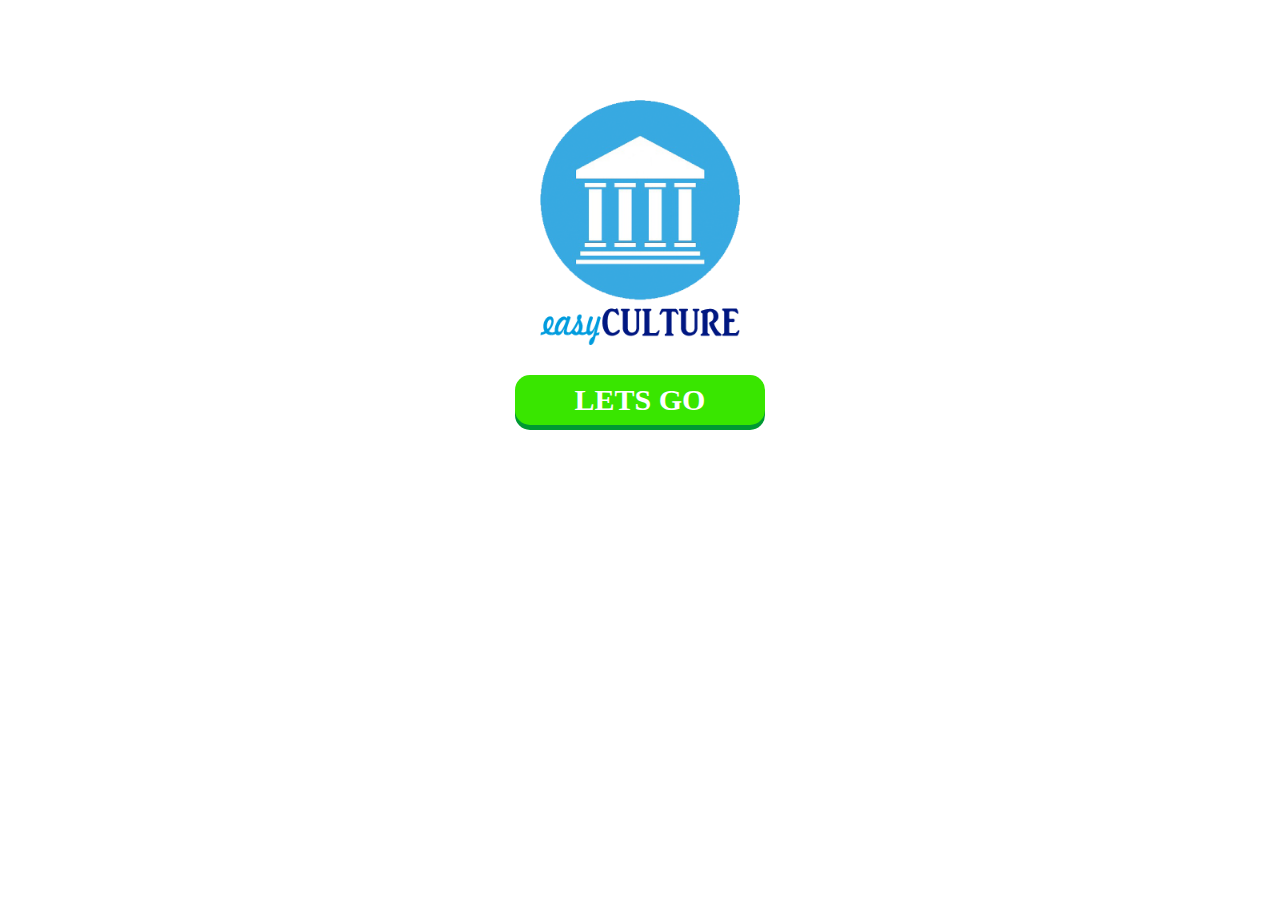
<file: Project/index.html>
<!DOCTYPE html>
<html>
	<head>
		<meta charset="UTF-8">
		<meta name="description" content="Education: Human culture with art maps music and learnin, gamification">
		<meta name="keywords" content="Culture, Countries, Geography, Arquitecture, Art, Music, Learning, Education">
    <link rel="stylesheet" href="css/style.css" type="text/css">
		<title>easyCULTURE</title>
	</head>
	<body>
	<div class="container">
  		<img class="logo" width="200" src="images/logo.png" alt="easyCulture"/>
		<form><button class="buttonR principal" formaction="flags.html">LETS GO</button></form>
	</div>
  </body>
</html>
</file>
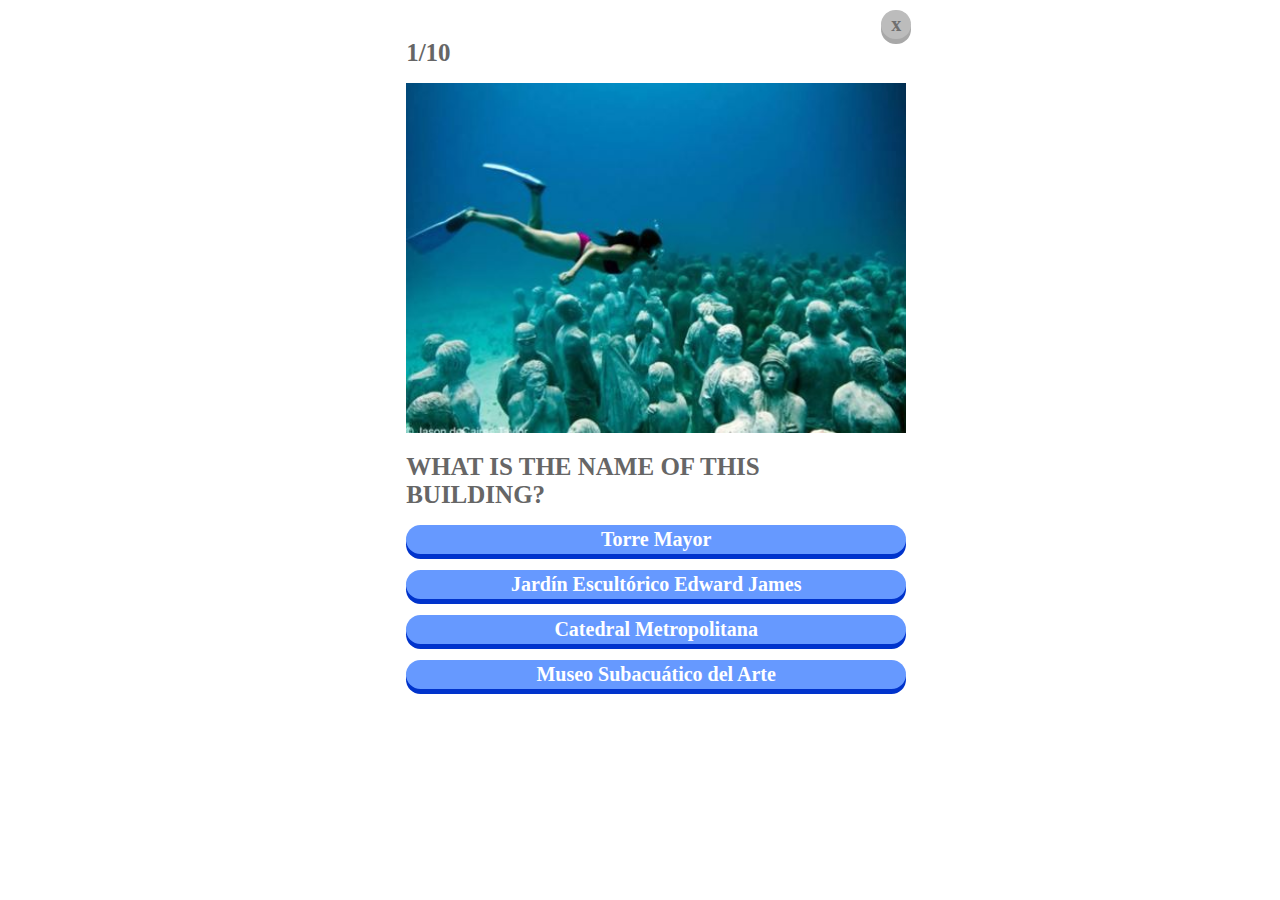
<file: Project/arquitectura.html>
<!DOCTYPE html>
<html>
<head>
    <link rel="stylesheet" href="css/style.css">
	<meta charset="UTF-8">
	<title>Arquitectura</title>
</head>
<body>
	<audio id="audioRight" src="audio/s2.mp3" autoplay="false"></audio>
	<audio id="audioWrong" src="audio/s1.mp3" autoplay="false"></audio>
	<div class="container">
		<div class="image">
			<form><button class="buttonE" id="button7" formaction="quizzes.html">x</button></form>
		    <text class="text" id="cont">Question: 0/15</text><p>
		  	<img id="img" width="500" height="350" src="images/arquitectura/barroco.JPG"/>
	    </div>
	    <text class="text" id="question">Question?</text><p>
		<button class="button" id="button1">1</button><p>
		<button class="button" id="button2">2</button><p>
		<button class="button" id="button3">3</button><p>
		<button class="button" id="button4">4</button><p>
		<button class="ghost" id="button5" onclick="play()">Next</button><p>	
		<form><button class="ghost" id="button6" formaction="quizzes.html">Go Back!</button></form>
	</div> 
	<script src="js/arquitecturaCodigo.js"></script>
</body>
</html>
</file>
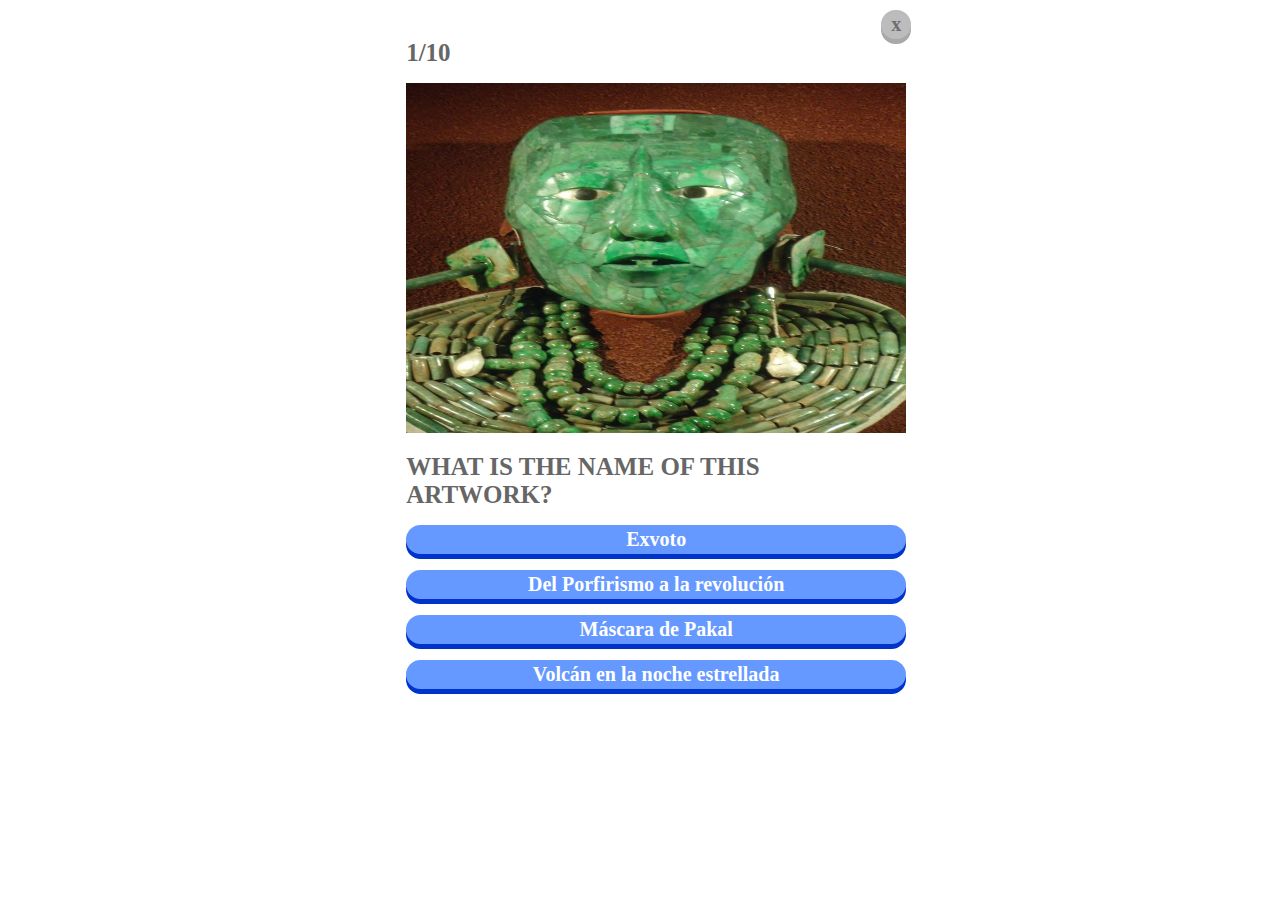
<file: Project/arte.html>
<!DOCTYPE html>
<html>
<head>
    <link rel="stylesheet" href="css/style.css">
	<meta charset="UTF-8">
	<title>Arte</title>
</head>
<body>
	<audio id="audioRight" src="audio/s2.mp3" autoplay="false"></audio>
	<audio id="audioWrong" src="audio/s1.mp3" autoplay="false"></audio>
	<div class="container">
		<div class="image">
			<form><button class="buttonE" id="button7" formaction="quizzes.html">x</button></form>
		    <text class="text" id="cont">Question: 0/15</text><p>
		  	<img id="img" width="500" height="350" src="images/logo.png"/>
	    </div>
	    <text class="text" id="question">Question?</text><p>
		<button class="button" id="button1">1</button><p>
		<button class="button" id="button2">2</button><p>
		<button class="button" id="button3">3</button><p>
		<button class="button" id="button4">4</button><p>
		<button class="ghost" id="button5" onclick="play()">Next</button><p>	
		<form><button class="ghost" id="button6" formaction="quizzes.html">Go Back!</button></form>
	</div> 
	<script src="js/arteCodigo.js"></script>
</body>
</html>
</file>
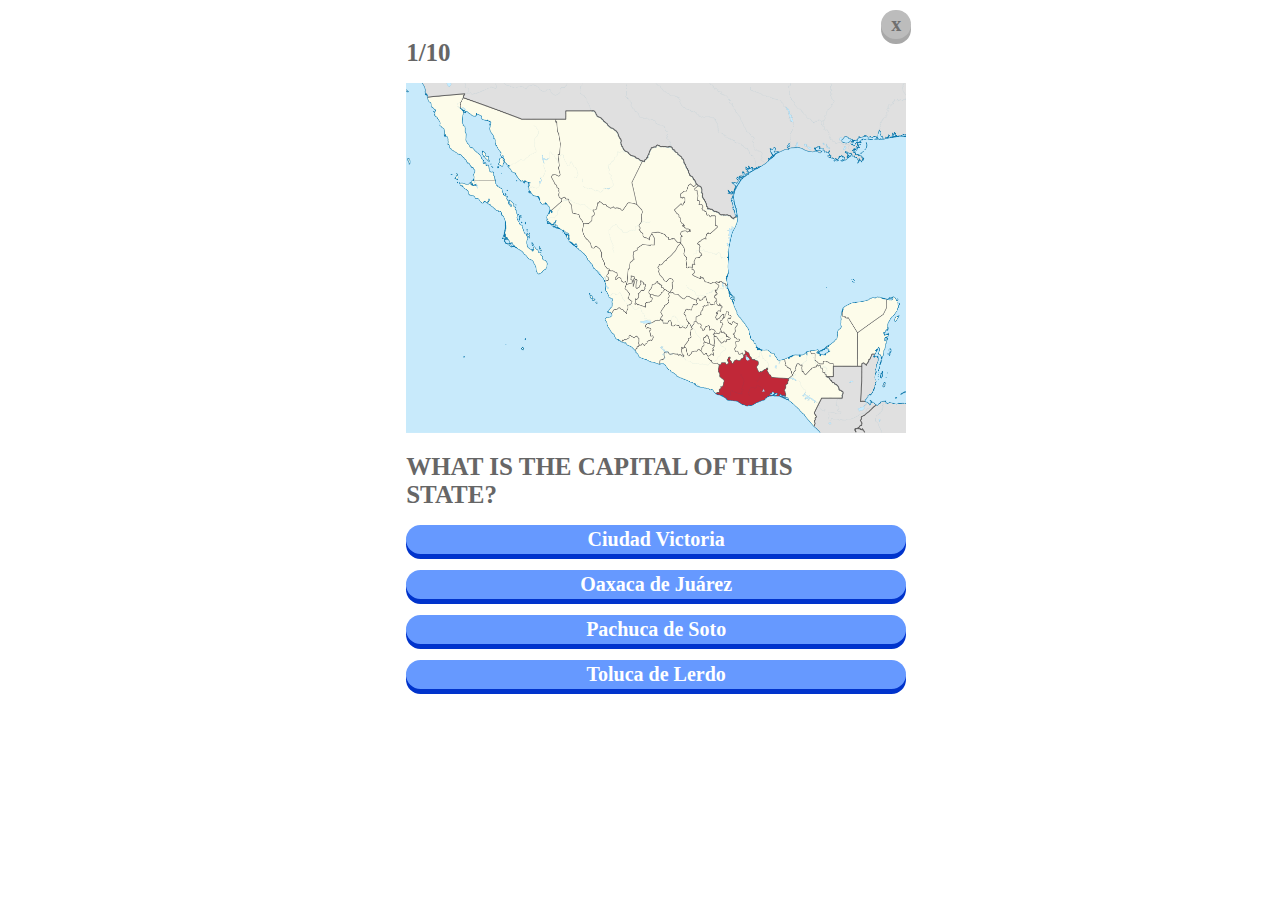
<file: Project/capitals.html>
<!DOCTYPE html>
<html>
<head>
    <link rel="stylesheet" href="css/style.css">
	<meta charset="UTF-8">
	<title>Estados</title>
</head>
<body>
	<audio id="audioRight" src="audio/s2.mp3" autoplay="false"></audio>
	<audio id="audioWrong" src="audio/s1.mp3" autoplay="false"></audio>
	<div class="container">
		<div class="image">
			<form><button class="buttonE" id="button7" formaction="quizzes.html">x</button></form>
		    <text class="text" id="cont">Question: 0/15</text><p>
		  	<img id="img" width="500" height="350" src="images/estados/mapa.png"/>
	    </div>
	    <text class="text" id="question">Question?</text><p>
		<button class="button" id="button1">1</button><p>
		<button class="button" id="button2">2</button><p>
		<button class="button" id="button3">3</button><p>
		<button class="button" id="button4">4</button><p>
		<button class="ghost" id="button5" onclick="play()">Next</button><p>	
		<form><button class="ghost" id="button6" formaction="quizzes.html">Go Back!</button></form>
	</div> 
	<script src="js/capital.js"></script>
</body>
</html>
</file>
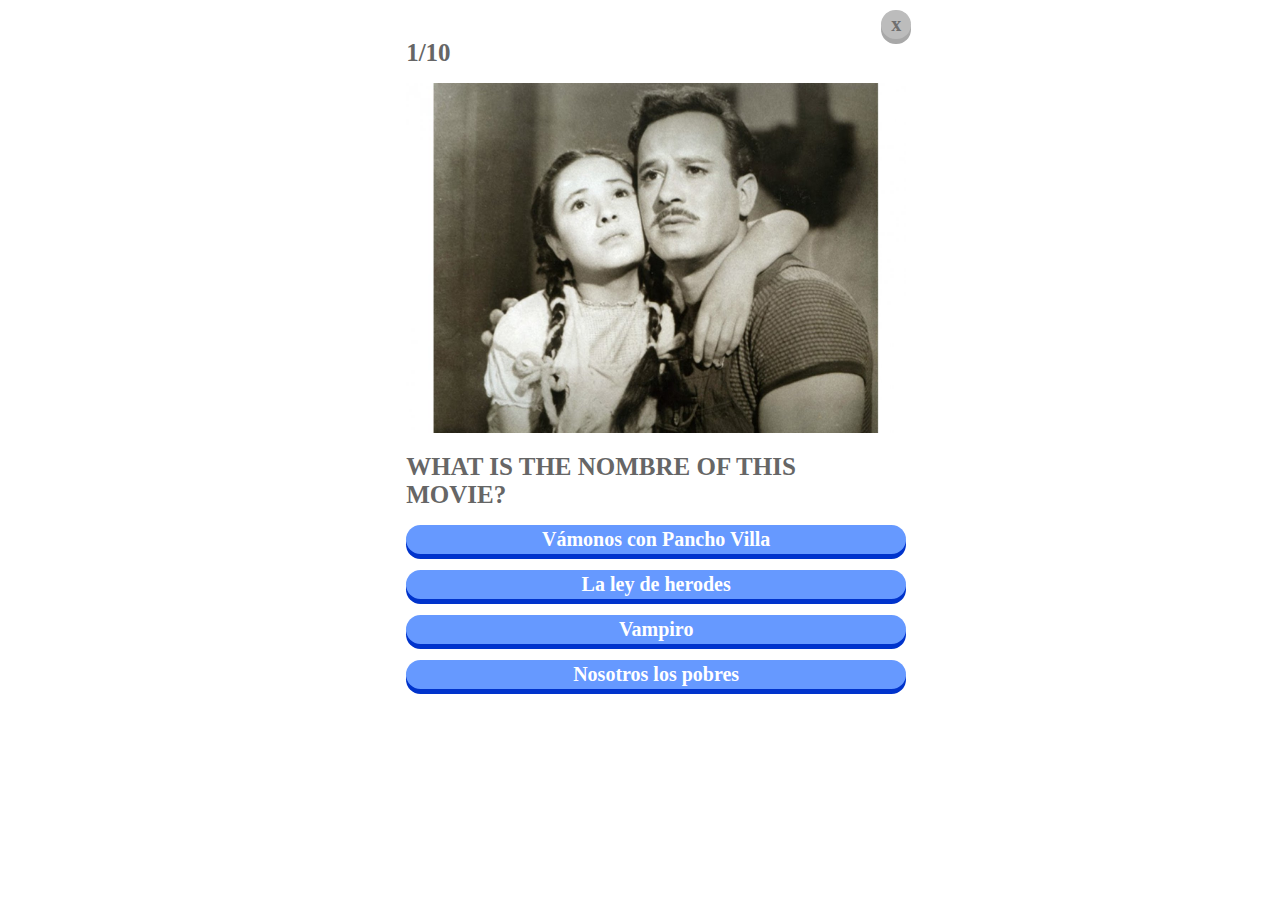
<file: Project/cine.html>
<!DOCTYPE html>
<html>
<head>
    <link rel="stylesheet" href="css/style.css">
	<meta charset="UTF-8">
	<title>Comida</title>
</head>
<body>
	<audio id="audioRight" src="audio/s2.mp3" autoplay="false"></audio>
	<audio id="audioWrong" src="audio/s1.mp3" autoplay="false"></audio>
	<div class="container">
		<div class="image">
			<form><button class="buttonE" id="button7" formaction="quizzes.html">x</button></form>
		    <text class="text" id="cont">Question: 0/15</text><p>
		  	<img id="img" width="500" height="350" src="images/cine/amoresPerros.webp" />
	    </div>
	    <text class="text" id="question">Question?</text><p>
		<button class="button" id="button1">1</button><p>
		<button class="button" id="button2">2</button><p>
		<button class="button" id="button3">3</button><p>
		<button class="button" id="button4">4</button><p>
		<button class="ghost" id="button5" onclick="play()">Next</button><p>	
		<form><button class="ghost" id="button6" formaction="quizzes.html">Go Back!</button></form>
	</div> 
	<script src="js/cineCodigo.js"></script>
</body>
</html>
</file>
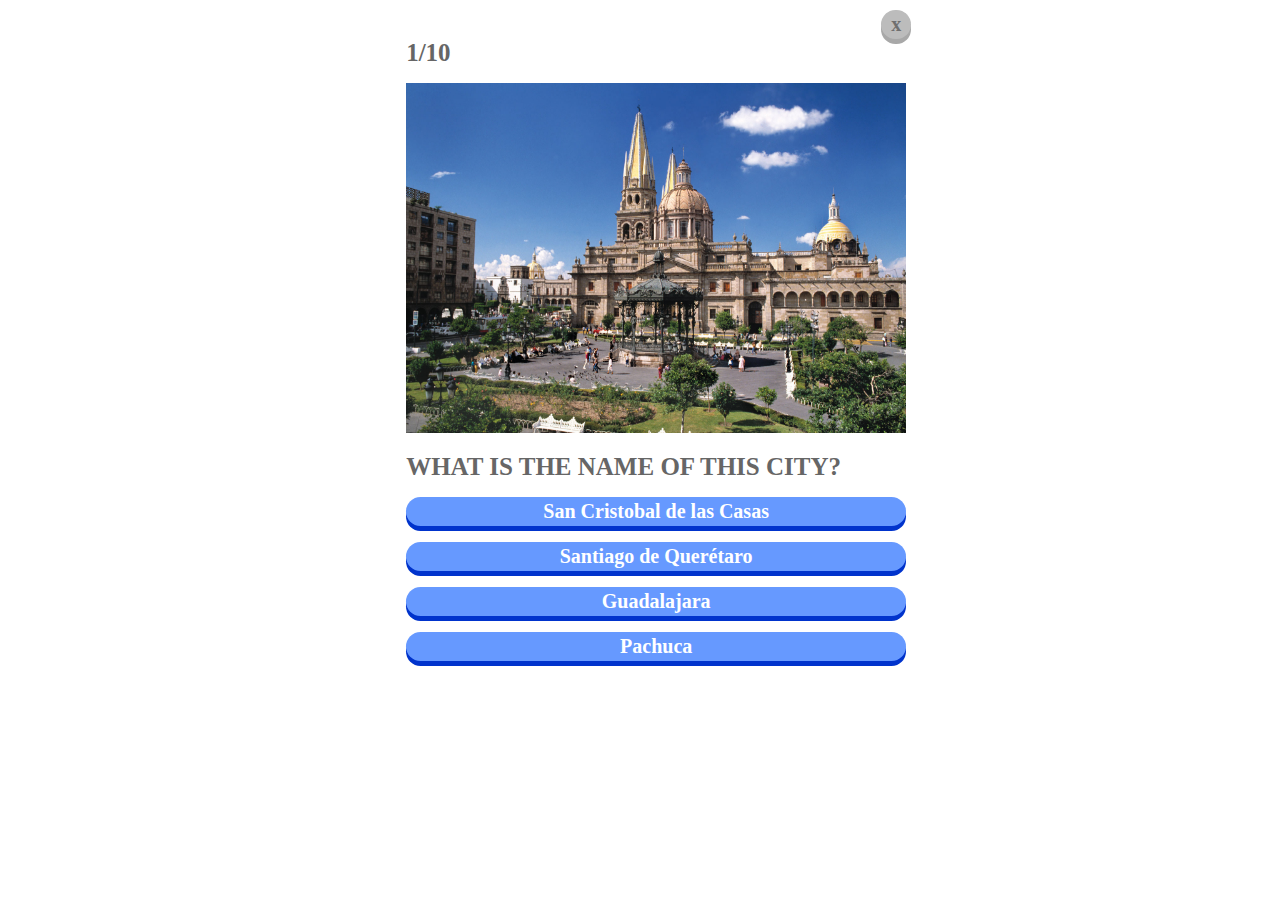
<file: Project/ciudades.html>
<!DOCTYPE html>
<html>
<head>
    <link rel="stylesheet" href="css/style.css">
	<meta charset="UTF-8">
	<title>Comida</title>
</head>
<body>
	<audio id="audioRight" src="audio/s2.mp3" autoplay="false"></audio>
	<audio id="audioWrong" src="audio/s1.mp3" autoplay="false"></audio>
	<div class="container">
		<div class="image">
			<form><button class="buttonE" id="button7" formaction="quizzes.html">x</button></form>
		    <text class="text" id="cont">Question: 0/15</text><p>
		  	<img id="img" width="500" height="350" src="images/ciudades/angel.jpg" />
	    </div>
	    <text class="text" id="question">Question?</text><p>
		<button class="button" id="button1">1</button><p>
		<button class="button" id="button2">2</button><p>
		<button class="button" id="button3">3</button><p>
		<button class="button" id="button4">4</button><p>
		<button class="ghost" id="button5" onclick="play()">Next</button><p>	
		<form><button class="ghost" id="button6" formaction="quizzes.html">Go Back!</button></form>
	</div> 
	<script src="js/ciudadCodigo.js"></script>
</body>
</html>
</file>
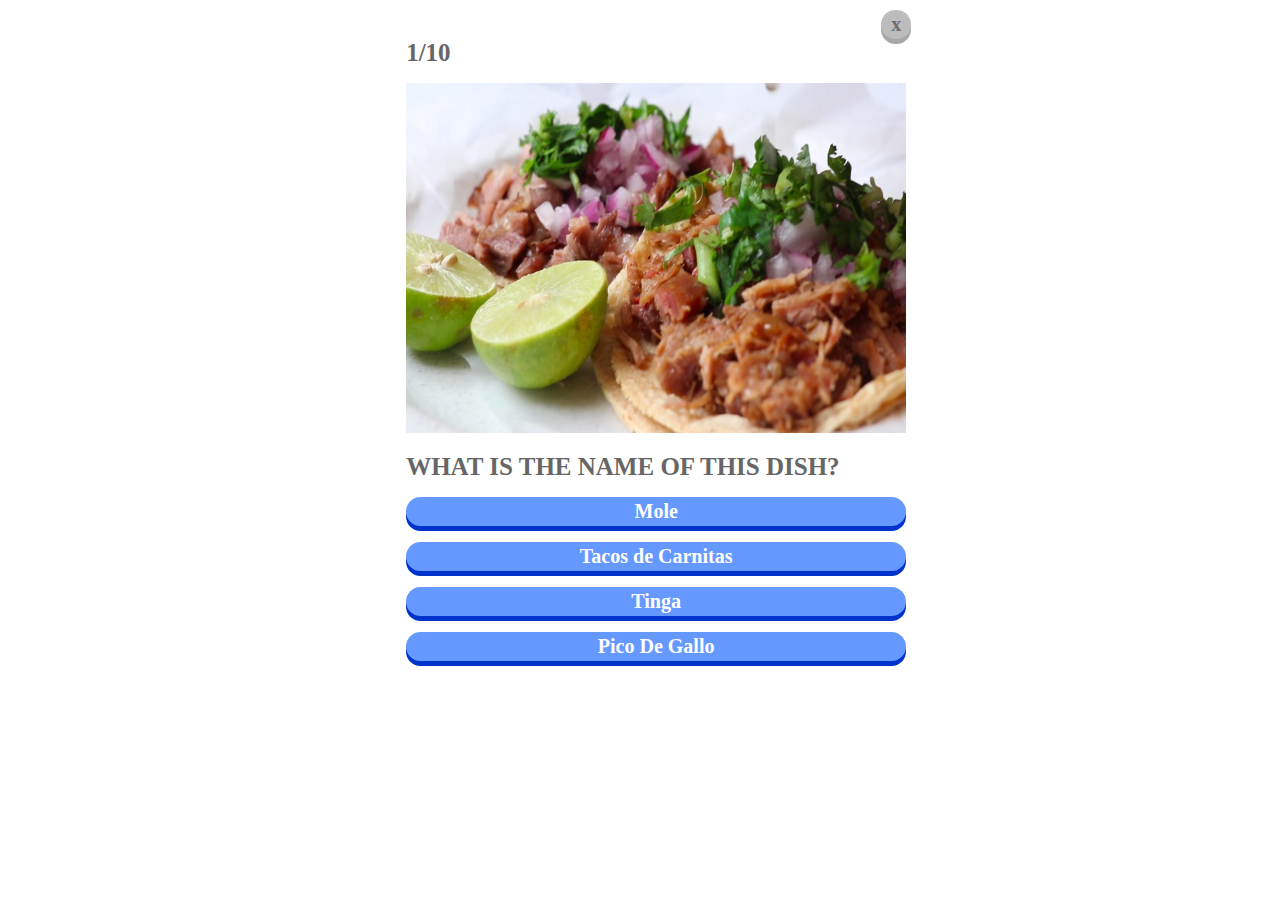
<file: Project/comida.html>
<!DOCTYPE html>
<html>
<head>
    <link rel="stylesheet" href="css/style.css">
	<meta charset="UTF-8">
	<title>Comida</title>
</head>
<body>
	<audio id="audioRight" src="audio/s2.mp3" autoplay="false"></audio>
	<audio id="audioWrong" src="audio/s1.mp3" autoplay="false"></audio>
	<div class="container">
		<div class="image">
			<form><button class="buttonE" id="button7" formaction="quizzes.html">x</button></form>
		    <text class="text" id="cont">Question: 0/15</text><p>
		  	<img id="img" width="500" height="350" src="images/comida/tinga.jpg" />
	    </div>
	    <text class="text" id="question">Question?</text><p>
		<button class="button" id="button1">1</button><p>
		<button class="button" id="button2">2</button><p>
		<button class="button" id="button3">3</button><p>
		<button class="button" id="button4">4</button><p>
		<button class="ghost" id="button5" onclick="play()">Next</button><p>	
		<form><button class="ghost" id="button6" formaction="quizzes.html">Go Back!</button></form>
	</div> 
	<script src="js/comidaCodigo2.js"></script>
</body>
</html>
</file>
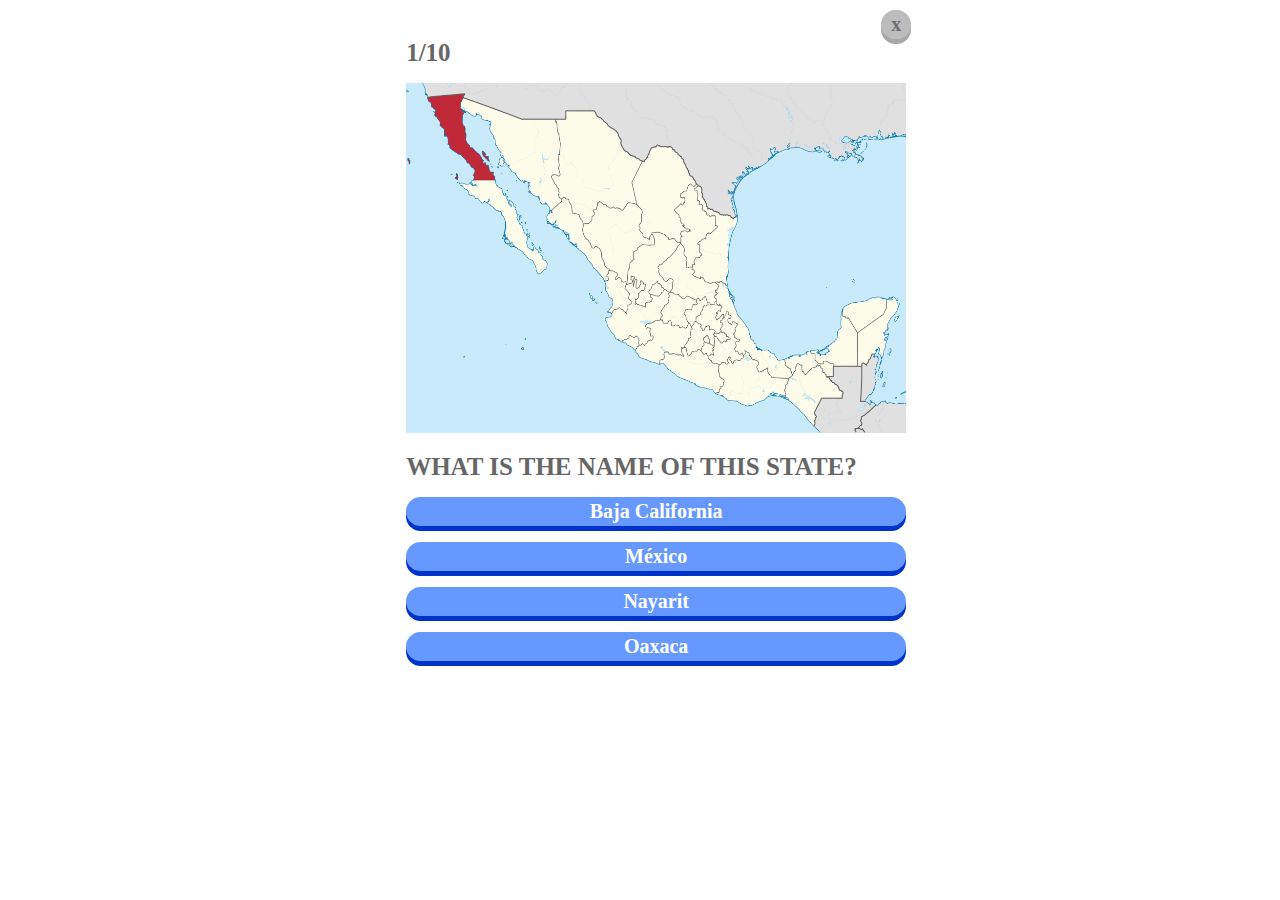
<file: Project/estados.html>
<!DOCTYPE html>
<html>
<head>
    <link rel="stylesheet" href="css/style.css">
	<meta charset="UTF-8">
	<title>Estados</title>
</head>
<body>
	<audio id="audioRight" src="audio/s2.mp3" autoplay="false"></audio>
	<audio id="audioWrong" src="audio/s1.mp3" autoplay="false"></audio>
	<div class="container">
		<div class="image">
			<form><button class="buttonE" id="button7" formaction="quizzes.html">x</button></form>
		    <text class="text" id="cont">Question: 0/15</text><p>
		  	<img id="img" width="500" height="350" src="images/estados/mapa.png"/>
	    </div>
	    <text class="text" id="question">Question?</text><p>
		<button class="button" id="button1">1</button><p>
		<button class="button" id="button2">2</button><p>
		<button class="button" id="button3">3</button><p>
		<button class="button" id="button4">4</button><p>
		<button class="ghost" id="button5" onclick="play()">Next</button><p>	
		<form><button class="ghost" id="button6" formaction="quizzes.html">Go Back!</button></form>
	</div> 
	<script src="js/estadosCodigo.js"></script>
</body>
</html>
</file>
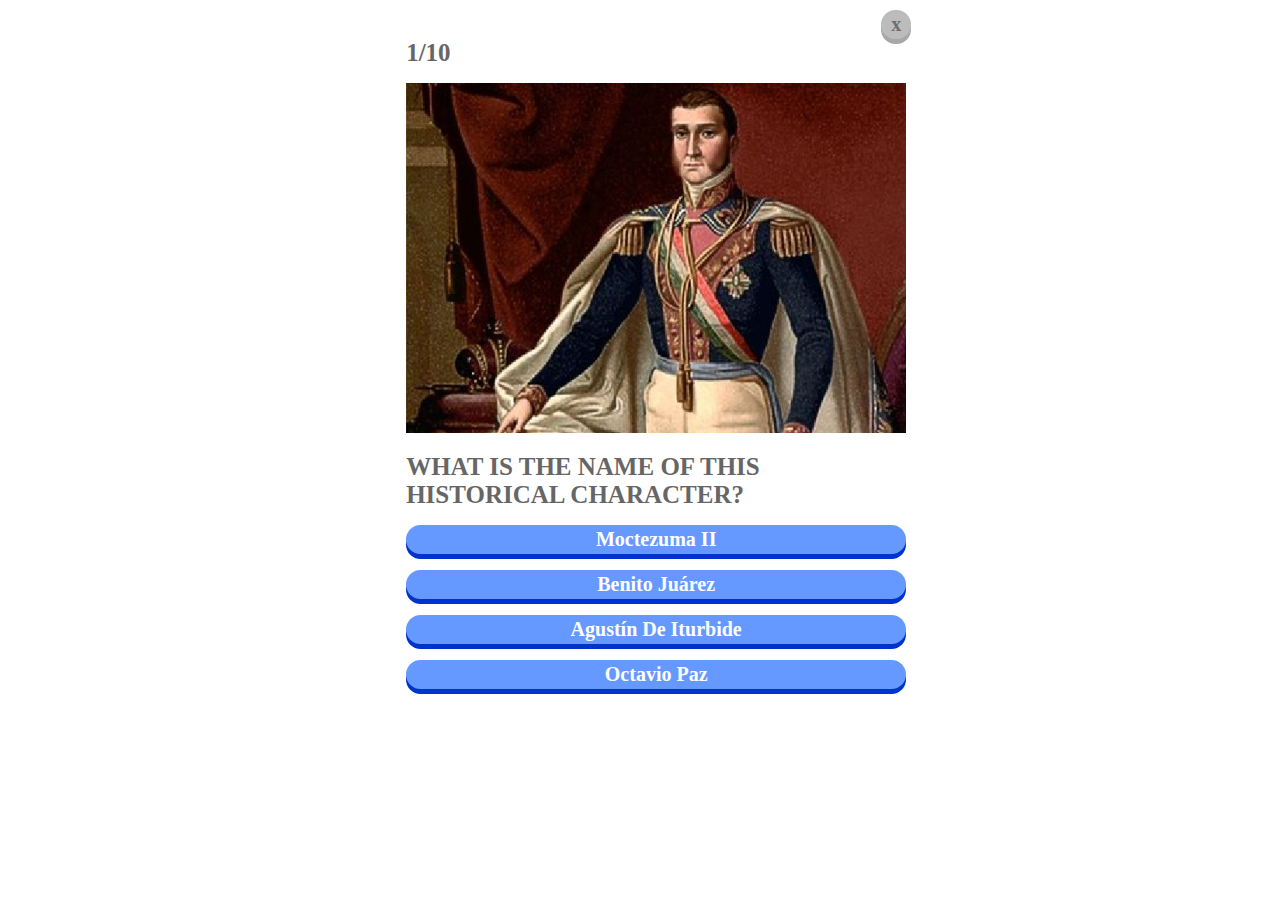
<file: Project/historia.html>
<!DOCTYPE html>
<html>
<head>
    <link rel="stylesheet" href="css/style.css">
	<meta charset="UTF-8">
	<title>Historia</title>
</head>
<body>
	<audio id="audioRight" src="audio/s2.mp3" autoplay="false"></audio>
	<audio id="audioWrong" src="audio/s1.mp3" autoplay="false"></audio>
	<div class="container">
		<div class="image">
			<form><button class="buttonE" id="button7" formaction="quizzes.html">x</button></form>
		    <text class="text" id="cont">Question: 0/15</text><p>
		  	<img id="img" width="500" height="350" src="images/historia/Agustín_De_Iturbide.png"/>
	    </div>
	    <text class="text" id="question">Question?</text><p>
		<button class="button" id="button1">1</button><p>
		<button class="button" id="button2">2</button><p>
		<button class="button" id="button3">3</button><p>
		<button class="button" id="button4">4</button><p>
		<button class="ghost" id="button5" onclick="play()">Next</button><p>	
		<form><button class="ghost" id="button6" formaction="quizzes.html">Go Back!</button></form>
	</div> 
	<script src="js/historiaCodigo.js"></script>
</body>
</html>
</file>
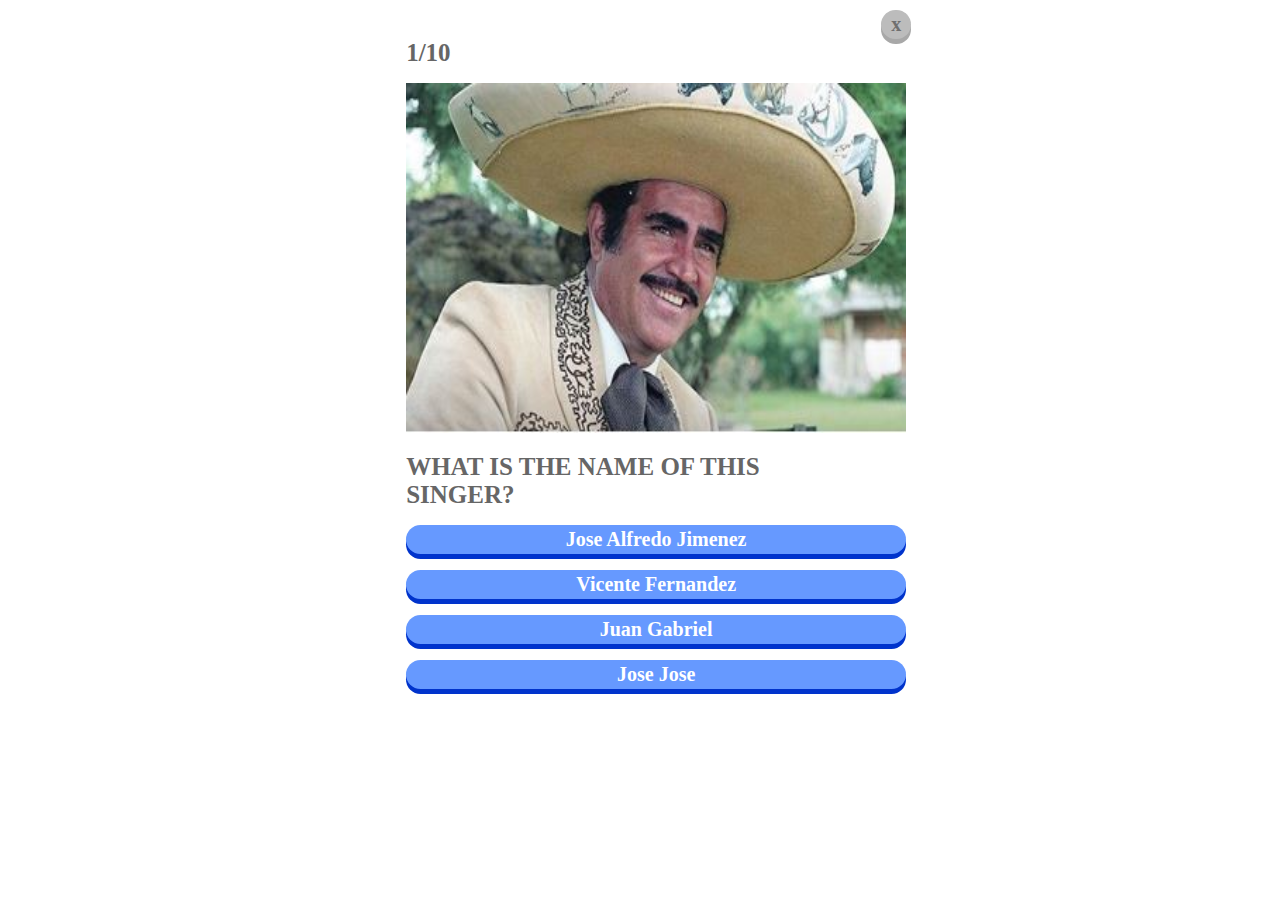
<file: Project/musica.html>
<!DOCTYPE html>
<html>
<head>
    <link rel="stylesheet" href="css/style.css">
	<meta charset="UTF-8">
	<title>musica</title>
</head>
<body>
	<audio id="audioRight" src="audio/s2.mp3" autoplay="false"></audio>
	<audio id="audioWrong" src="audio/s1.mp3" autoplay="false"></audio>
	<div class="container">
		<div class="image">
			<form><button class="buttonE" id="button7" formaction="quizzes.html">x</button></form>
		    <text class="text" id="cont">Question: 0/15</text><p>
		  	<img id="img" width="500" height="350" src="images/musica/agustin_lara.JPG"/>
	    </div>
	    <text class="text" id="question">Question?</text><p>
		<button class="button" id="button1">1</button><p>
		<button class="button" id="button2">2</button><p>
		<button class="button" id="button3">3</button><p>
		<button class="button" id="button4">4</button><p>
		<button class="ghost" id="button5" onclick="play()">Next</button><p>	
		<form><button class="ghost" id="button6" formaction="quizzes.html">Go Back!</button></form>
	</div> 
	<script src="js/musicaCodigo.js"></script>
</body>
</html>
</file>
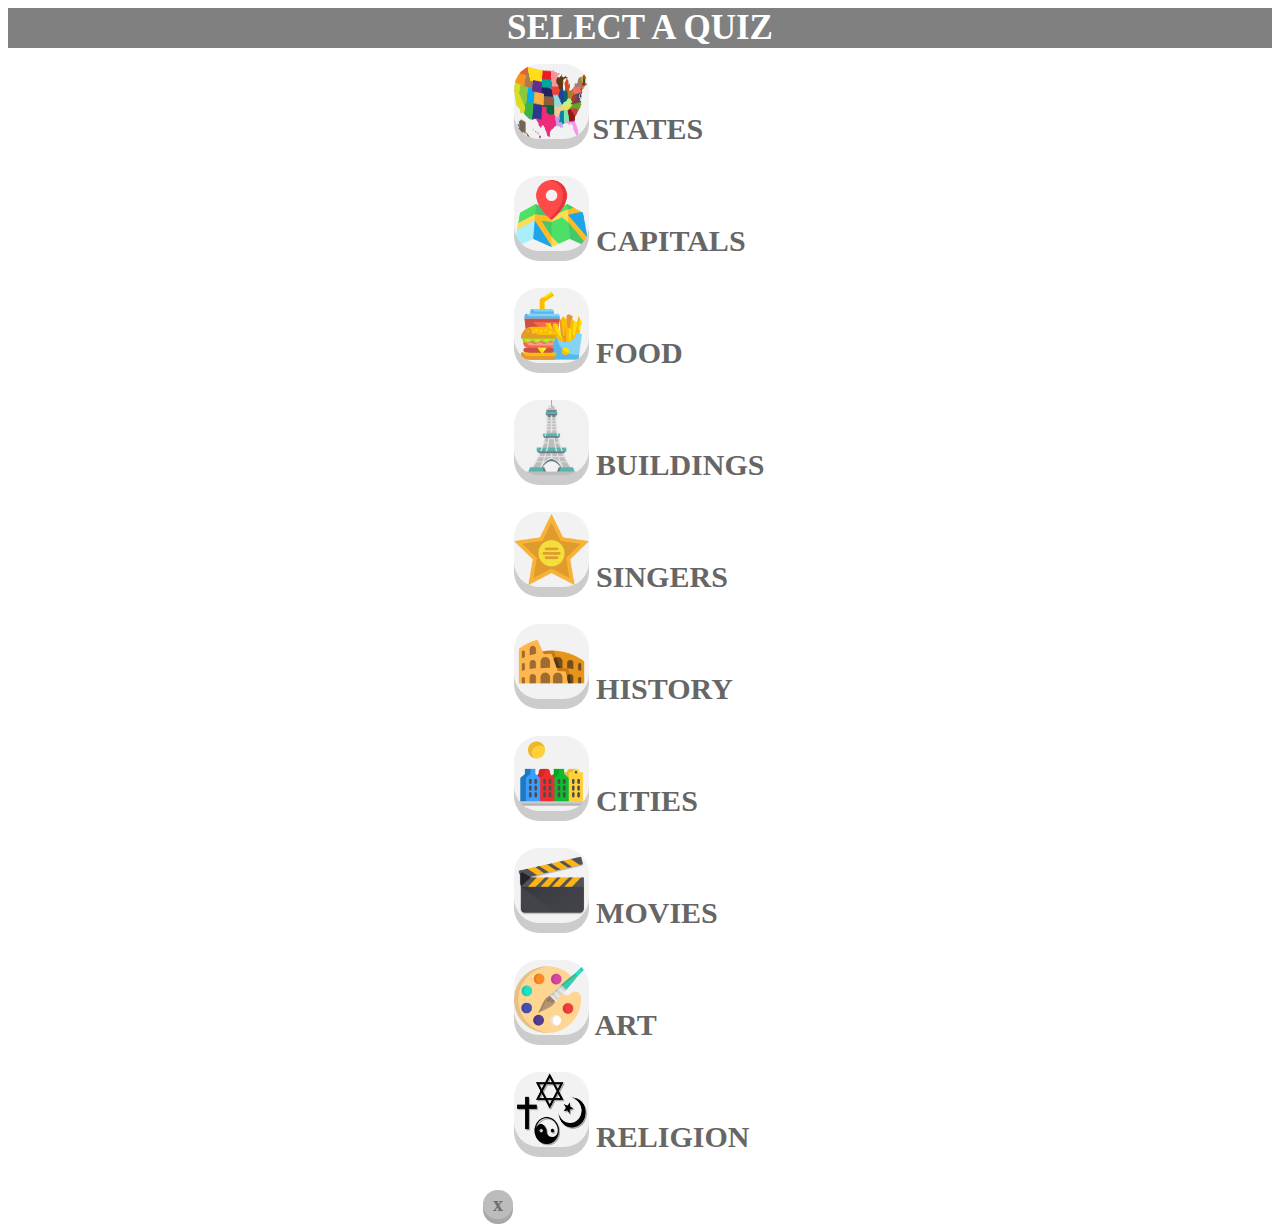
<file: Project/quizzes.html>
<!DOCTYPE html>
<html>
<head>
    <link rel="stylesheet" href="css/style.css">
	<meta charset="UTF-8">
	<title>Countries selection</title>
</head>
<body>
	<header class="header">Select a quiz</header>
	<form>
		<p>
		<button class="buttonF buttonI map" formaction="estados.html"></button>
		<a class="text country">States</p>
			<p></p>
			<p></p>
			<p></p>

		<button class="buttonF buttonI cap" formaction="capitals.html"></button>
		<a class="text country">Capitals</p>
		<button class="buttonF buttonI food" formaction="comida.html"></button>
		<a class="text country">Food</p>
		<button class="buttonF buttonI building" formaction="arquitectura.html"></button>
		<a class="text country">Buildings</p>
		<button class="buttonF buttonI music" formaction="musica.html"></button>
		<a class="text country">Singers</p>
		<button class="buttonF buttonI history" formaction="historia.html"></button>
		<a class="text country">history</p>
		<button class="buttonF buttonI city" formaction="ciudades.html"></button>
		<a class="text country">Cities</p>
		<button class="buttonF buttonI cine" formaction="cine.html"></button>
		<a class="text country">Movies</p>		
		<button class="buttonF buttonI art" formaction="arte.html"></button>
		<a class="text country">Art</p>
		<button class="buttonF buttonI religion" formaction="religion.html"></button>
		<a class="text country">Religion</p>

		<button class="buttonE" id="button7" formaction="flags.html">x</button>	
	</form>
</body>
</html>
</file>
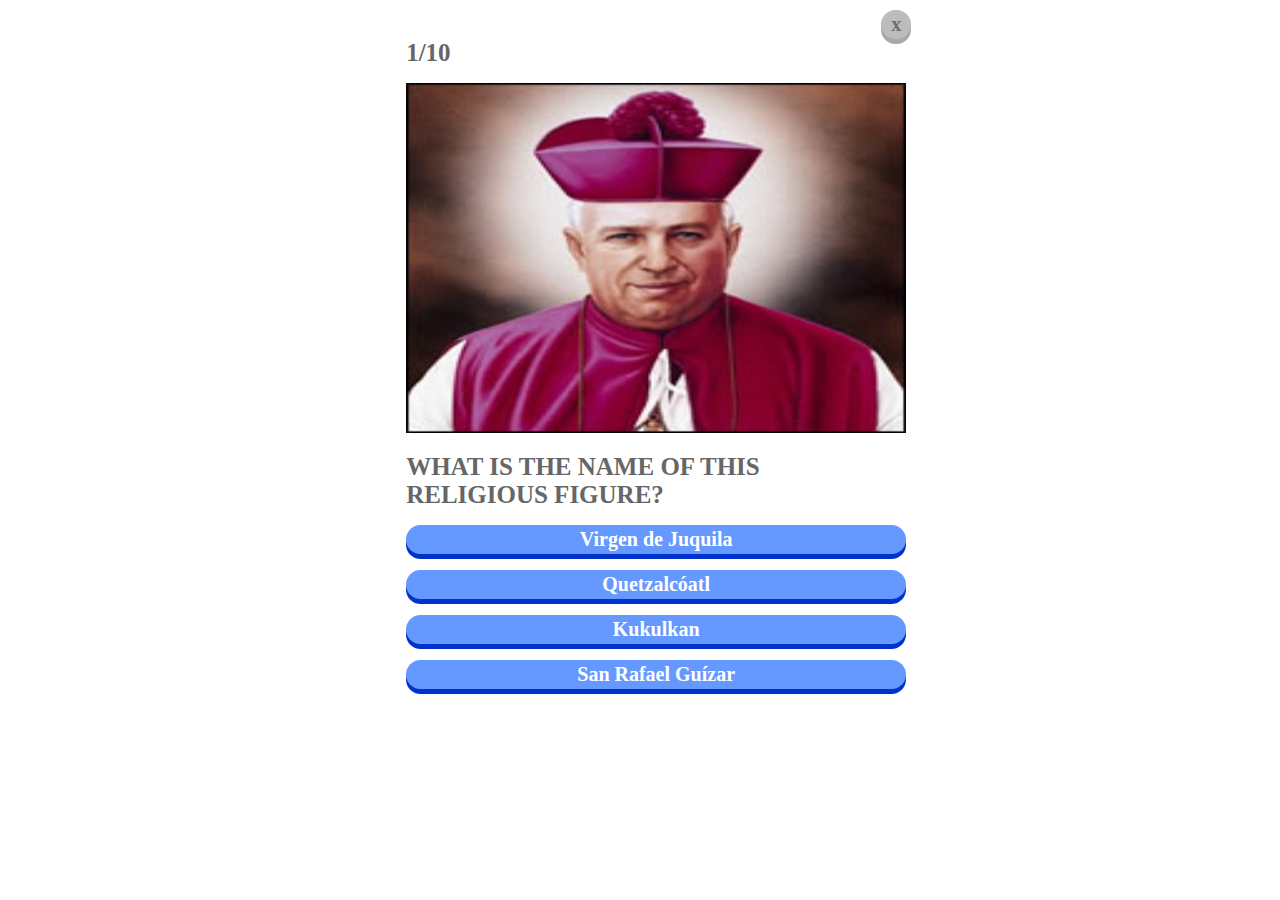
<file: Project/religion.html>
<!DOCTYPE html>
<html>
<head>
    <link rel="stylesheet" href="css/style.css">
	<meta charset="UTF-8">
	<title>Religion</title>
</head>
<body>
	<audio id="audioRight" src="audio/s2.mp3" autoplay="false"></audio>
	<audio id="audioWrong" src="audio/s1.mp3" autoplay="false"></audio>
	<div class="container">
		<div class="image">
			<form><button class="buttonE" id="button7" formaction="quizzes.html">x</button></form>
		    <text class="text" id="cont">Question: 0/15</text><p>
		  	<img id="img" width="500" height="350" src="images/logo.png"/>
	    </div>
	    <text class="text" id="question">Question?</text><p>
		<button class="button" id="button1">1</button><p>
		<button class="button" id="button2">2</button><p>
		<button class="button" id="button3">3</button><p>
		<button class="button" id="button4">4</button><p>
		<button class="ghost" id="button5" onclick="play()">Next</button><p>	
		<form><button class="ghost" id="button6" formaction="quizzes.html">Go Back!</button></form>
	</div> 
	<script src="js/religionCodigo.js"></script>
</body>
</html>
</file>
<file: Project/css/style.css>
.container{
  margin-top: 10px;
  display: block;
  margin-left: auto;
  margin-right: auto;
  width: 37%;
}
.logo{
  margin-top: 100px;
  display: block;
  margin-left: auto;
  margin-right: auto;
}
.text{ 
  color: #666666;
  text-transform: uppercase;
  font-weight: bold;
  font-size: 25px;
  font-family: "Trebuchet MS";
}

.country{ 
  font-size: 30px;
}
.text1{color: #33cc33;}
.text2{color: #ffcc00;}
.text3{color: #ff5050;}


.button {
  font-family: "Trebuchet MS";
  display: inline-block;
  padding: 3px 50px;
  font-size: 20px;
  cursor: pointer;
  text-align: center;
  text-decoration: none;
  font-weight: bold;
  color: #fff;
  background-color: #6699ff;
  border: none;
  border-radius: 15px;
  box-shadow: 0 5px #0033cc;
  transition-duration: 0.3s;
  width: 500px;
}
.button:hover {background-color: #99ccff}
.button:active {
  box-shadow: 0 5px #0033cc;
  transform: translateY(3px);
}

.disabled {
  opacity: 0.5;
  pointer-events: none;
}

.ghost { position: absolute;  left: -999999px;}

.buttonW {
  font-family: "Trebuchet MS";
  display: inline-block;
  padding: 3px 50px;
  font-size: 20px;
  cursor: pointer;
  text-align: center;
  text-decoration: none;
  font-weight: bold;
  color: #fff;
  background-color: #ff5050;
  border: none;
  border-radius: 15px;
  box-shadow: 0 5px #cc0000;
  transition-duration: 0.3s;
  width: 500px;
}
.buttonW:hover {background-color: #ff9999}
.buttonW:active {
  box-shadow: 0 5px #cc0000;
  transform: translateY(3px);
}

.buttonR {
  font-family: "Trebuchet MS";
  display: inline-block;
  padding: 3px 50px;
  font-size: 20px;
  cursor: pointer;
  text-align: center;
  text-decoration: none;
  font-weight: bold;
  color: #fff;
  background-color: #39e600;
  border: none;
  border-radius: 15px;
  box-shadow: 0 5px #009933;
  transition-duration: 0.3s;
  width: 500px;
}
.buttonR:hover {background-color: #40ff00}
.buttonR:active {
  box-shadow: 0 5px #009933;
  transform: translateY(3px);
}

.buttonB {
  font-family: "Trebuchet MS";
  display: inline-block;
  padding: 3px 50px;
  font-size: 20px;
  cursor: pointer;
  text-align: center;
  text-decoration: none;
  font-weight: bold;
  color: #fff;
  background-color: #e6e600;
  border: none;
  border-radius: 15px;
  box-shadow: 0 5px #b3b300 ;
  transition-duration: 0.3s;
  width: 500px;
}
.buttonB:hover {background-color: #ffff66}
.buttonB:active {
  box-shadow: 0 5px #b3b300;
  transform: translateY(3px);
}

.buttonE {
  font-family: "Trebuchet MS";
  display: inline-block;
  padding: 3px 10px;
  font-size: 20px;
  cursor: pointer;
  margin-left: 475px;
  text-decoration: none;
  font-weight: bold;
  color: #404040;
  background-color: #a6a6a6;
  border: none;
  border-radius: 15px;
  box-shadow: 0 5px #8c8c8c ;
  transition-duration: 0.3s;
  opacity: 0.75;
}
.buttonE:hover {background-color: #bfbfbf}
.buttonE:active {
  box-shadow: 0 5px #8c8c8c;
  transform: translateY(3px);
}

.mx{background-image: url('flags/Mexico.png');}
.fr{background-image: url('flags/flagFrance.png' );}
.sp{background-image: url('flags/Spain.png' );}
.us{background-image: url('flags/usa.png' );}
.ch{background-image: url('flags/china.png' );}
.it{background-image: url('flags/flagItaly.png' );}
.uk{background-image: url('flags/flagUK.png' );}
.tu{background-image: url('flags/Turkey.png' );}
.ge{background-image: url('flags/flagGermany.png' );}
.ta{background-image: url('flags/Thailand.png' );}


.map{background-image: url('icons/state.png' );}
.cine{background-image: url('icons/cine.png' );}
.city{background-image: url('icons/city.png' );}
.food{background-image: url('icons/food.svg' );}
.art{background-image: url('icons/art.png' );}
.religion{background-image: url('icons/religion.png' );}
.building{background-image: url('icons/building.png' );}
.history{background-image: url('icons/history.png' );}
.music{background-image: url('icons/music.png' );}
.cap{background-image: url('icons/map.png' );}

.buttonF {
  background-size: 100px 66.6px;
  width: 100px;
  height: 66.6px; 
  display: inline-block;
  padding: 0px 0px;
  cursor: pointer;
  margin-left: 40%;
  text-decoration: none;
  background-color: #a6a6a6;
  border: none;
  border-radius: 25px;
  box-shadow: 0px 10px #cccccc ;
  transition-duration: 0.3s;
  color: black;
}
.buttonF:active {
  box-shadow: 0px 0px ;
  transform: translateY(3px);
}

.buttonI{
  background-size: 75px 75px;
  width: 75px;
  height: 75px; 
  background-color: #f2f2f2;
}
.buttonI:hover {
  opacity: 0.5;
}

.buttonMx:hover {
  opacity: 0.5;
}

.principal{
  font-size: 30px;
  margin-top: 30px;
  display: block;
  margin-left: auto;
  margin-right: auto;
  width: 250px;
  height: 50px;
}

.header{
  display: block;
  text-align: center;
  color: white;
  text-transform: uppercase;
  font-weight: bold;
  font-size: 35px;
  font-family: "Trebuchet MS";
  background-color: Gray;
}
.soon{
  background-color: #bfbfbf;
}
</file>
